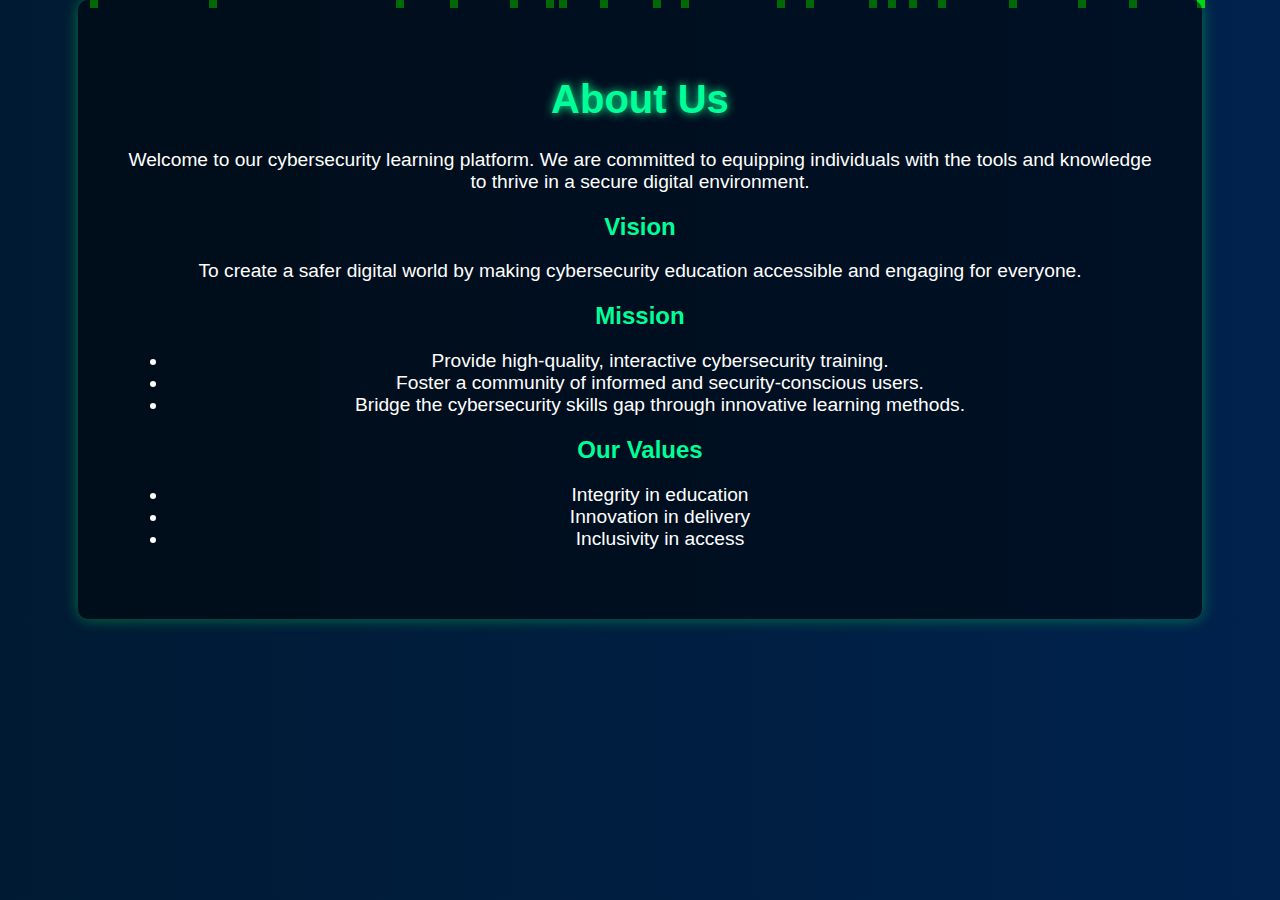
<file: about.html>
<!DOCTYPE html>
<html lang="en">
<head>
  <meta charset="UTF-8">
  <meta name="viewport" content="width=device-width, initial-scale=1">
  <title>Cybersecurity Site - About</title>
  <style>
    /* General Styling */
    body {
      background: linear-gradient(to right, #001a33, #00224d);
      color: white;
      font-family: Arial, sans-serif;
      text-align: center;
      margin: 0;
      padding: 0;
      overflow-x: hidden;
    }

    /* Header */
    h1 {
      font-size: 2.5em;
      color: #00ff99;
      text-shadow: 0 0 10px #00ff99;
    }

    h2 {
      color: #00ff99;
    }

    p, ul {
      font-size: 1.2em;
    }

    /* Animated Background */
    .animated-bg {
      position: absolute;
      width: 100%;
      height: 100%;
      overflow: hidden;
      z-index: -1;
    }

    .bits {
      position: absolute;
      width: 8px;
      height: 8px;
      background: lime;
      opacity: 0.8;
      animation: floatBits 6s infinite linear;
    }

    @keyframes floatBits {
      from { transform: translateY(100vh); opacity: 1; }
      to { transform: translateY(-10vh); opacity: 0; }
    }

    /* Section Styling */
    .page {
      padding: 50px;
      background: rgba(0, 0, 0, 0.5);
      border-radius: 10px;
      width: 80%;
      margin: auto;
      box-shadow: 0 0 15px rgba(0, 255, 100, 0.4);
    }

    /* Scroll Buttons */
    .scroll-btn {
      background: linear-gradient(45deg, #00ff99, #0088ff);
      color: white;
      font-size: 18px;
      font-weight: bold;
      padding: 12px 20px;
      border: none;
      border-radius: 50px;
      cursor: pointer;
      transition: 0.3s ease-in-out;
      box-shadow: 0 4px 10px rgba(0, 255, 100, 0.4);
    }

    .scroll-btn:hover {
      transform: scale(1.1);
      background: linear-gradient(45deg, #0088ff, #00ff99);
      box-shadow: 0 6px 15px rgba(0, 255, 100, 0.6);
    }
  </style>
</head>
<body>

  <!-- Animated Background -->
  <div class="animated-bg"></div>

  <main>
    <section id="about" class="page active">
      <h1>About Us</h1>
      <p>Welcome to our cybersecurity learning platform. We are committed to equipping individuals with the tools and knowledge to thrive in a secure digital environment.</p>

      <h2>Vision</h2>
      <p>To create a safer digital world by making cybersecurity education accessible and engaging for everyone.</p>

      <h2>Mission</h2>
      <ul>
        <li>Provide high-quality, interactive cybersecurity training.</li>
        <li>Foster a community of informed and security-conscious users.</li>
        <li>Bridge the cybersecurity skills gap through innovative learning methods.</li>
      </ul>

      <h2>Our Values</h2>
      <ul>
        <li>Integrity in education</li>
        <li>Innovation in delivery</li>
        <li>Inclusivity in access</li>
      </ul>

      
    </section>
  </main>

  <script>
    // Floating Bits Animation
    document.addEventListener("DOMContentLoaded", function() {
      const container = document.querySelector('.animated-bg');
      for (let i = 0; i < 20; i++) {
        let bit = document.createElement("div");
        bit.classList.add("bits");
        bit.style.left = `${Math.random() * 100}%`;
        bit.style.animationDuration = `${Math.random() * 5 + 3}s`;
        container.appendChild(bit);
      }
    });

  
  </script>

</body>
</html>
</file>
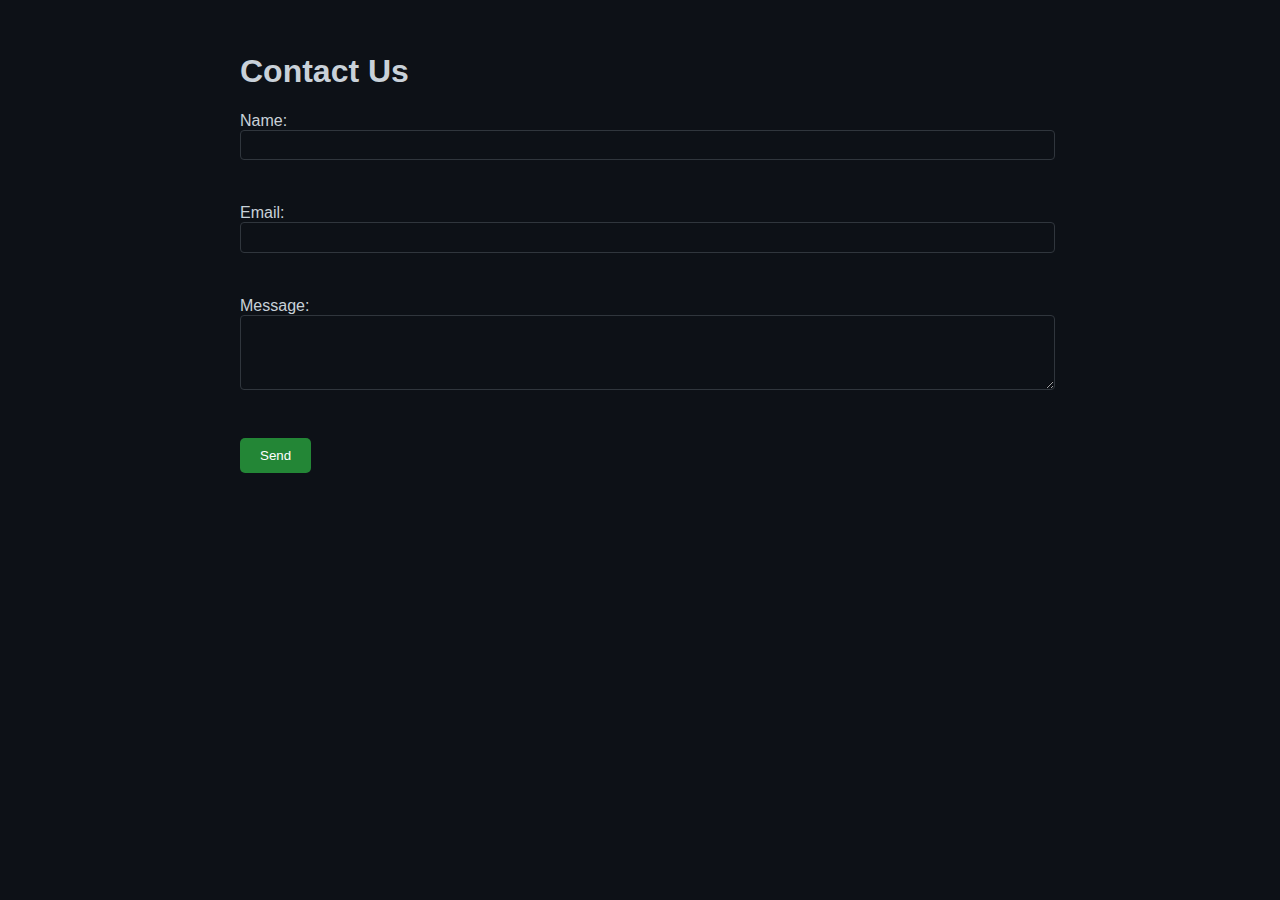
<file: contact.html>
<!DOCTYPE html>
<html lang="en">
<head>
  <meta charset="UTF-8" />
  <meta name="viewport" content="width=device-width, initial-scale=1" />
  <title>Cybersecurity Site - Contact</title>
  <link rel="stylesheet" href="style.css" />
</head>
<body>

  <main>
    <section id="contact" class="page active">
      <h1>Contact Us</h1>
      <form id="contact-form">
        <label>
          Name:<br />
          <input type="text" name="name" required />
        </label><br /><br />
        <label>
          Email:<br />
          <input type="email" name="email" required />
        </label><br /><br />
        <label>
          Message:<br />
          <textarea name="message" rows="4" required></textarea>
        </label><br /><br />
        <button type="submit">Send</button>
      </form>
      <div id="contact-message" style="margin-top:20px;"></div>
    </section>
  </main>

  <script src="script.js"></script>
</body>
</html>
</file>
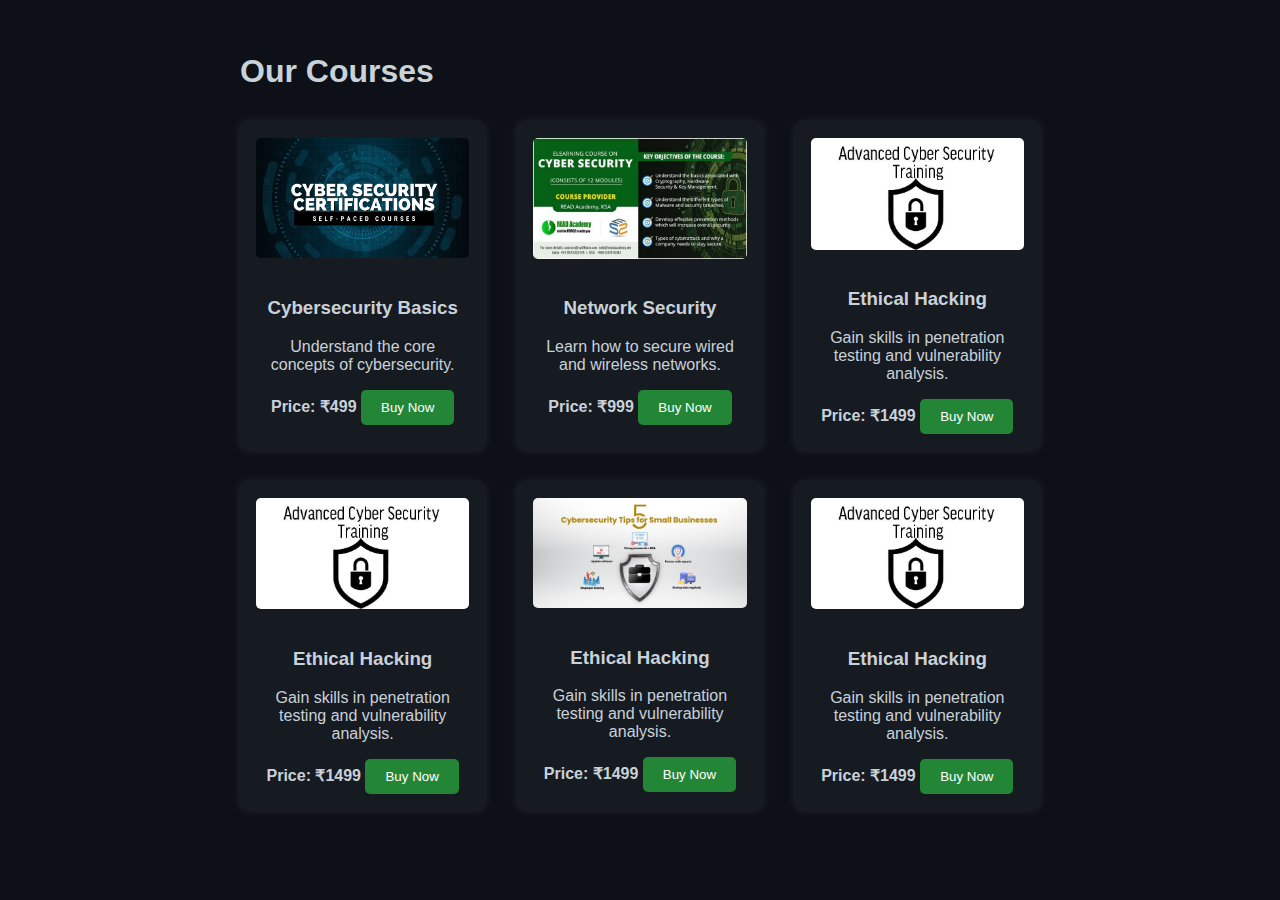
<file: courses.html>
<!DOCTYPE html>
<html lang="en">
<head>
  <meta charset="UTF-8" />
  <meta name="viewport" content="width=device-width, initial-scale=1" />
  <title>Cybersecurity Site - Courses</title>
  <link rel="stylesheet" href="style.css" />
</head>
<body>

  <main>
    <section id="courses" class="page active">
      <h1>Our Courses</h1>
      <div class="course-list">
        <div class="course-item">
          <img src="1.jpg" alt="Cyber Basics" />
          <h3>Cybersecurity Basics</h3>
          <p>Understand the core concepts of cybersecurity.</p>
          <strong>Price: ₹499</strong>
          <button class="buy-now-btn" data-course="Cybersecurity Basics" data-price="499">Buy Now</button>
        </div>
        <div class="course-item">
          <img src="2.jpg" alt="Network Security" />
          <h3>Network Security</h3>
          <p>Learn how to secure wired and wireless networks.</p>
          <strong>Price: ₹999</strong>
          <button class="buy-now-btn" data-course="Network Security" data-price="999">Buy Now</button>
        </div>
        <div class="course-item">
          <img src="3.jpg" alt="Ethical Hacking" />
          <h3>Ethical Hacking</h3>
          <p>Gain skills in penetration testing and vulnerability analysis.</p>
          <strong>Price: ₹1499</strong>
          <button class="buy-now-btn" data-course="Ethical Hacking" data-price="1499">Buy Now</button>
        </div>
        <div class="course-item">
          <img src="3.jpg" alt="Ethical Hacking" />
          <h3>Ethical Hacking</h3>
          <p>Gain skills in penetration testing and vulnerability analysis.</p>
          <strong>Price: ₹1499</strong>
          <button class="buy-now-btn" data-course="Ethical Hacking" data-price="1499">Buy Now</button>
        </div>
        <div class="course-item">
          <img src="4.jpg" alt="Ethical Hacking" />
          <h3>Ethical Hacking</h3>
          <p>Gain skills in penetration testing and vulnerability analysis.</p>
          <strong>Price: ₹1499</strong>
          <button class="buy-now-btn" data-course="Ethical Hacking" data-price="1499">Buy Now</button>
        </div>
        <div class="course-item">
          <img src="3.jpg" alt="Ethical Hacking" />
          <h3>Ethical Hacking</h3>
          <p>Gain skills in penetration testing and vulnerability analysis.</p>
          <strong>Price: ₹1499</strong>
          <button class="buy-now-btn" data-course="Ethical Hacking" data-price="1499">Buy Now</button>
        </div>
        
    </section>
  </main>

  <script src="script.js"></script>
</body>
</html>
</file>
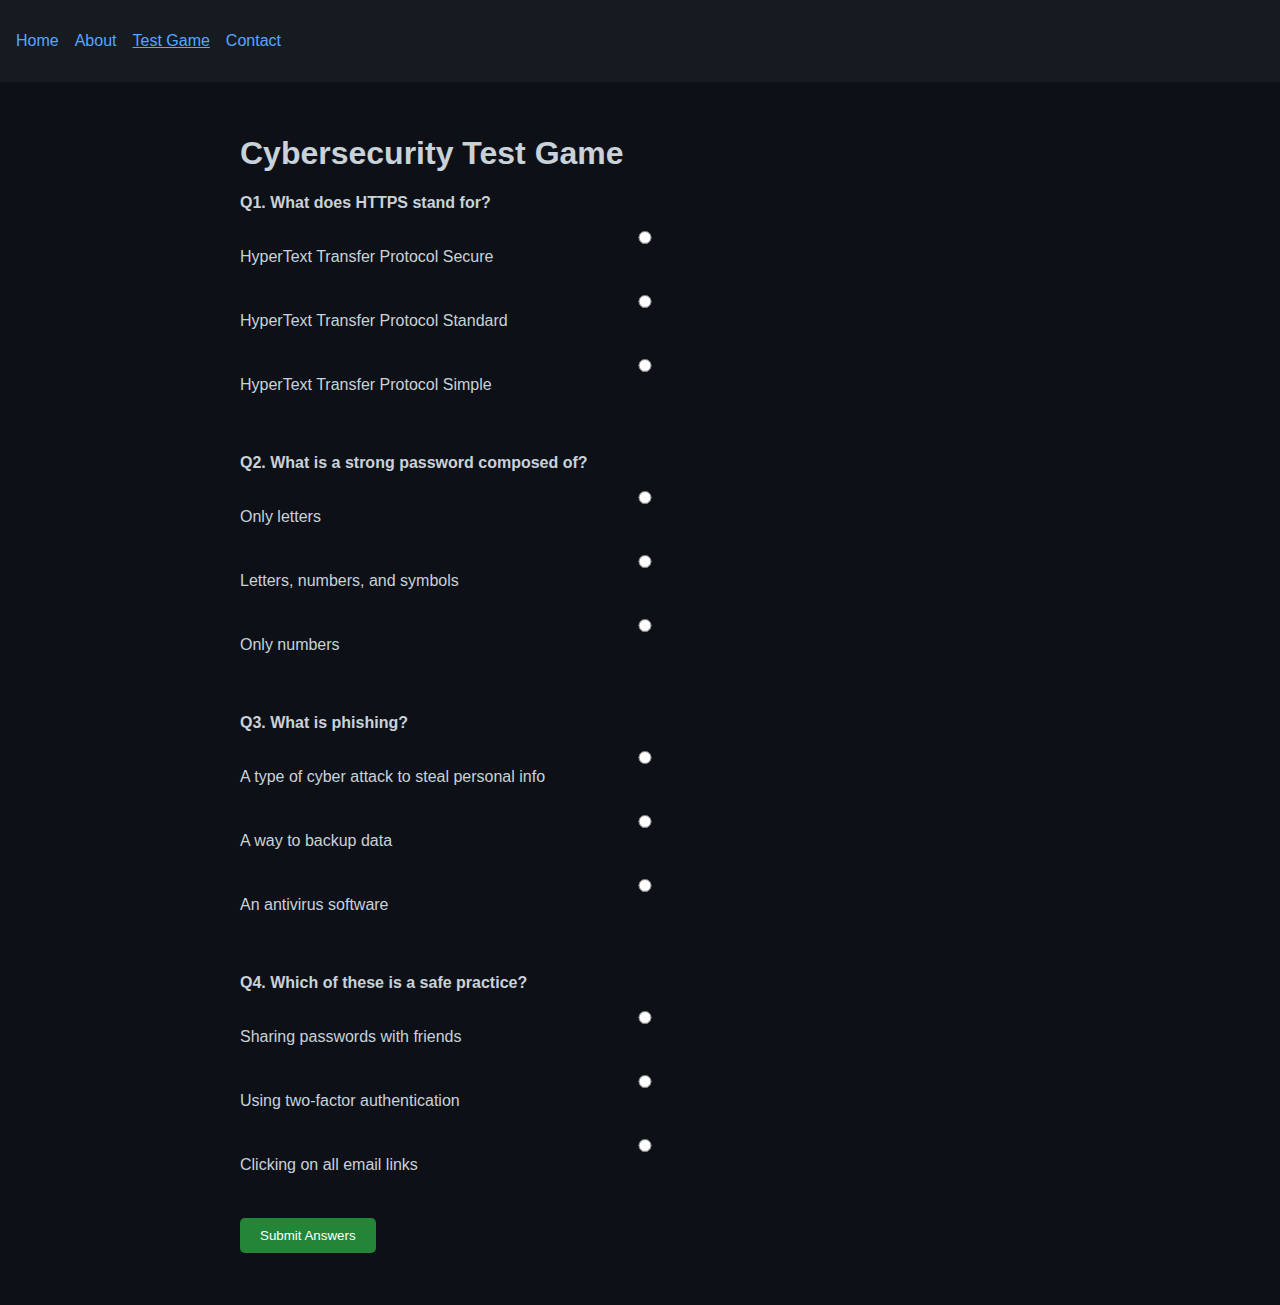
<file: test.html>
<!DOCTYPE html>
<html lang="en">
<head>
  <meta charset="UTF-8" />
  <meta name="viewport" content="width=device-width, initial-scale=1" />
  <title>Cybersecurity Site - Test Game</title>
  <link rel="stylesheet" href="style.css" />
</head>
<body>
  <header>
    <nav>
      <ul id="nav-menu">
        <li><a href="index.html">Home</a></li>
        <li><a href="about.html">About</a></li>
        <li><a href="test.html">Test Game</a></li>
        <li><a href="contact.html">Contact</a></li>
      </ul>
    </nav>
  </header>

  <main>
    <section id="test" class="page active">
      <h1>Cybersecurity Test Game</h1>
      <div id="quiz-container"></div>
      <button id="submit-quiz" style="display:none;">Submit Answers</button>
      <div id="result" style="margin-top:20px;"></div>
    </section>
  </main>

  <script src="test.js"></script>
</body>
</html>
</file>
<file: style.css>
body {
  font-family: Arial, sans-serif;
  margin: 0;
  padding: 0;
  background: #0d1117;
  color: #c9d1d9;
}

header {
  background: #161b22;
  padding: 1em;
}

nav ul {
  list-style: none;
  padding: 0;
  display: flex;
  gap: 1em;
}

nav ul li a {
  color: #58a6ff;
  text-decoration: none;
  cursor: pointer;
}

nav ul li a:hover {
  text-decoration: underline;
}

main {
  padding: 2em;
  max-width: 800px;
  margin: 0 auto;
}

.page {
  display: block;
}

button {
  background-color: #238636;
  color: white;
  border: none;
  padding: 0.75em 1.5em;
  cursor: pointer;
  border-radius: 5px;
}

button:hover {
  background-color: #2ea043;
}

input, textarea {
  width: 100%;
  padding: 0.5em;
  border-radius: 4px;
  border: 1px solid #30363d;
  background: #0d1117;
  color: #c9d1d9;
}

label {
  display: block;
  margin-bottom: 0.5em;
}


.course-list {
  display: grid;
  grid-template-columns: repeat(auto-fit, minmax(220px, 1fr));
  gap: 2em;
  margin-top: 2em;
}

.course-item {
  background: #161b22;
  border-radius: 8px;
  padding: 1em;
  text-align: center;
  box-shadow: 0 0 10px rgba(255,255,255,0.1);
}

.course-item img {
  max-width: 100%;
  border-radius: 5px;
  margin-bottom: 1em;
}
.certification {
  padding: 30px;
  font-family: Arial, sans-serif;
}

.certification h2 {
  font-size: 24px;
  margin-bottom: 20px;
}

.certification-container {
  display: flex;
  gap: 20px;
  overflow-x: auto;
  scroll-behavior: smooth;
  padding-bottom: 15px;
}

.cert-card {
  flex: 0 0 auto;
  width: 220px;
  border: 1px solid #ccc;
  border-radius: 12px;
  padding: 10px;
  background-color: #fff;
  text-align: center;
  box-shadow: 0 2px 6px rgba(0, 0, 0, 0.1);
}

.cert-card img {
  width: 100%;
  height: 140px;
  object-fit: cover;
  border-radius: 8px;
}

.cert-card p {
  margin: 10px 0;
  font-size: 14px;
  font-weight: bold;
}

.cert-card button {
  background-color: #007bff;
  color: white;
  border: none;
  padding: 8px 12px;
  border-radius: 6px;
  cursor: pointer;
}
</file>
